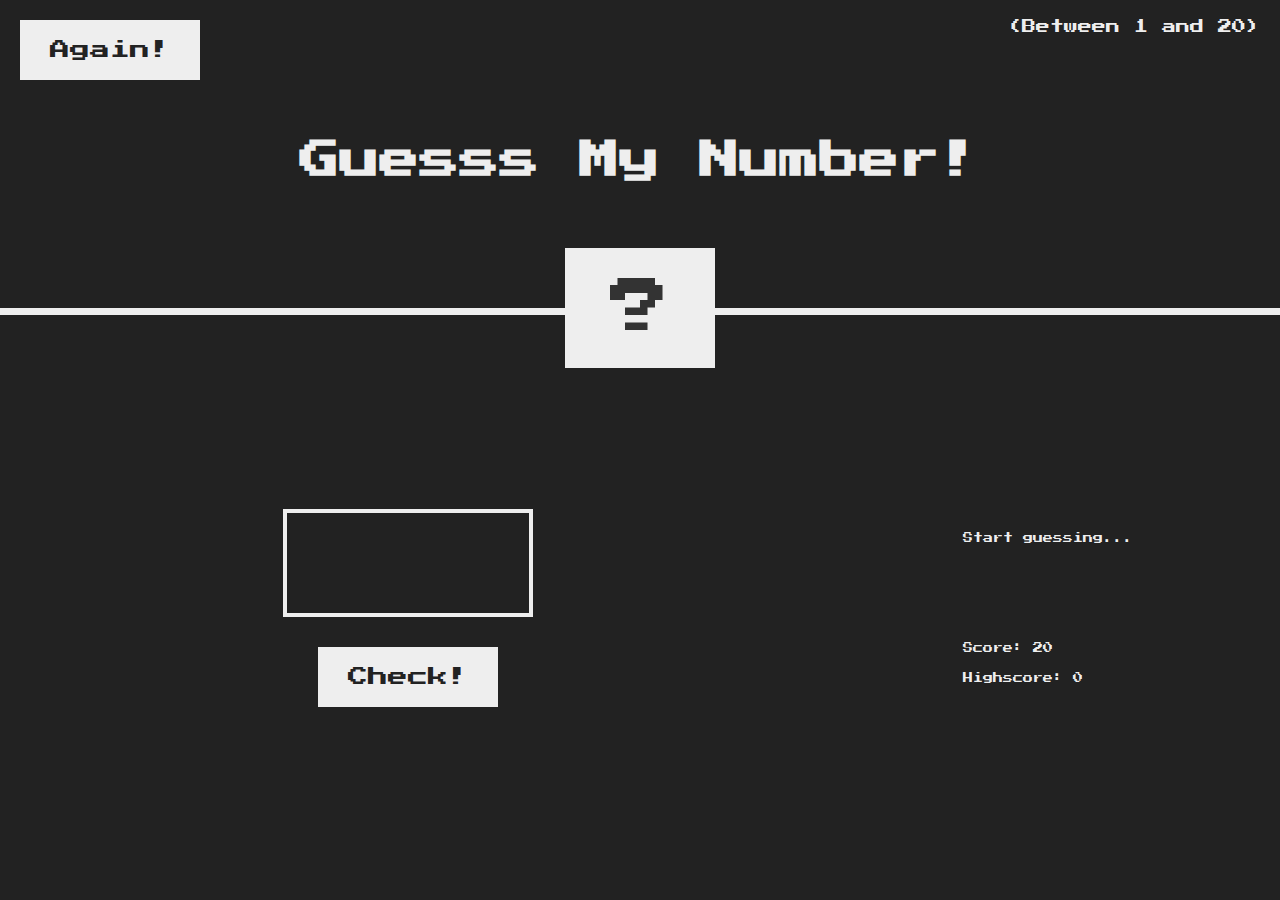
<file: GuessGame/index.html>
<!DOCTYPE html>
<html lang="en">
  <head>
    <meta charset="UTF-8" />
    <meta http-equiv="X-UA-Compatible" content="IE=edge" />
    <meta name="viewport" content="width=device-width, initial-scale=1.0" />
    <link rel="stylesheet" href="style.css" />
    <title>Document</title>
  </head>
  <body>
    <header>
      <h1>Guesss My Number!</h1>
      <p class="between">(Between 1 and 20)</p>
      <button class="btn again">Again!</button>
      <div class="number">?</div>
    </header>
    <main>
      <section class="left">
        <input type="number" class="guess" />
        <button class="btn check">Check!</button>
      </section>
      <section>
        <p class="message">Start guessing...</p>
        <p class="label-score">Score: <span class="score">20</span></p>
        <p class="label-highscore">
          Highscore: <span class="highscore">0</span>
        </p>
      </section>
    </main>
    <script src="script.js"></script>
  </body>
</html>
</file>
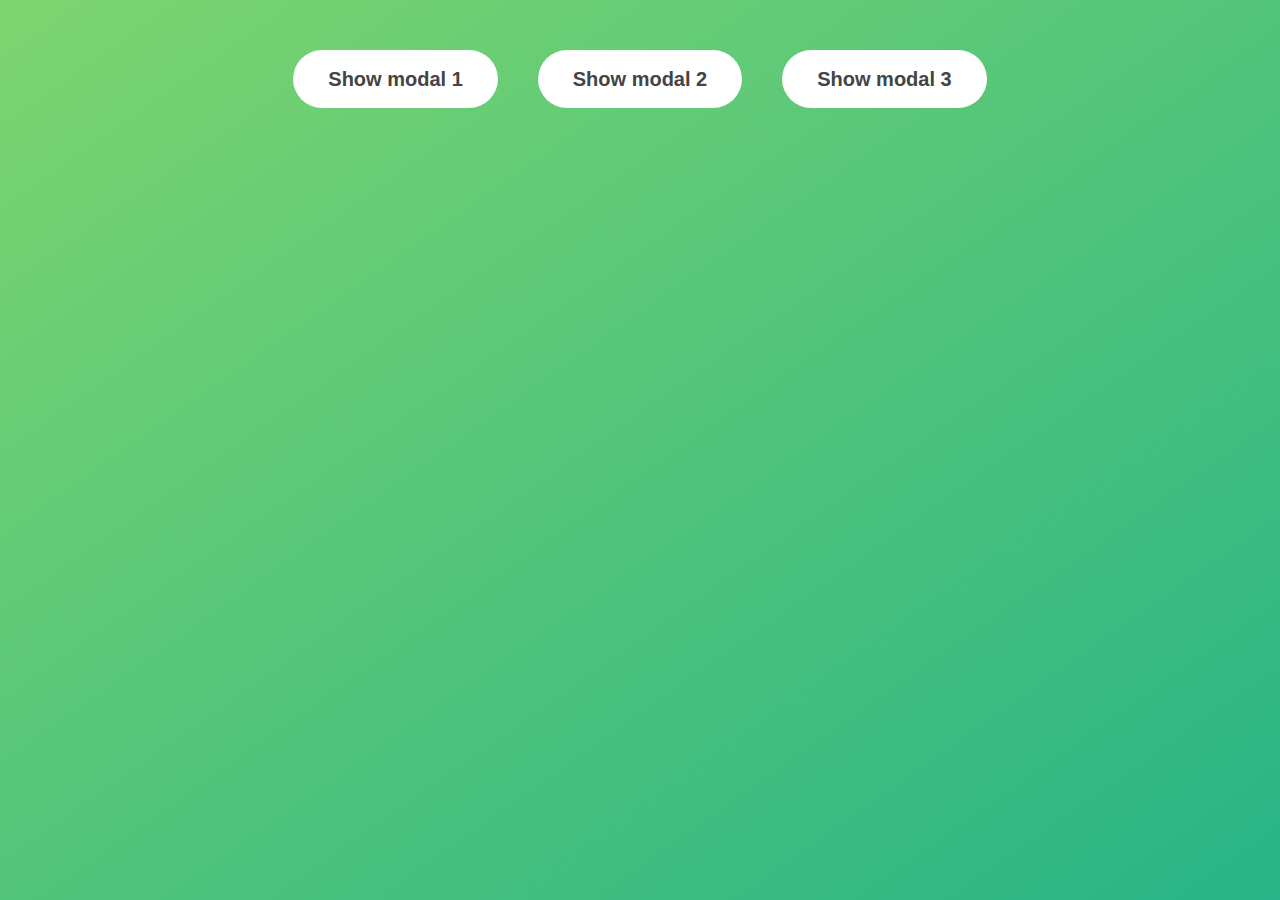
<file: ModalProject/index.html>
<!DOCTYPE html>
<html lang="en">
  <head>
    <meta charset="UTF-8" />
    <meta name="viewport" content="width=device-width, initial-scale=1.0" />
    <meta http-equiv="X-UA-Compatible" content="ie=edge" />
    <link rel="stylesheet" href="style.css" />
    <title>Modal window</title>
  </head>
  <body>
    <button class="show-modal">Show modal 1</button>
    <button class="show-modal">Show modal 2</button>
    <button class="show-modal">Show modal 3</button>

    <div class="modal hidden">
      <button class="close-modal">&times;</button>
      <h1>I'm a modal window 😍</h1>
      <p>
        Lorem ipsum dolor sit amet, consectetur adipisicing elit, sed do eiusmod
        tempor incididunt ut labore et dolore magna aliqua. Ut enim ad minim
        veniam, quis nostrud exercitation ullamco laboris nisi ut aliquip ex ea
        commodo consequat. Duis aute irure dolor in reprehenderit in voluptate
        velit esse cillum dolore eu fugiat nulla pariatur. Excepteur sint
        occaecat cupidatat non proident, sunt in culpa qui officia deserunt
        mollit anim id est laborum.
      </p>
    </div>
    <div class="overlay hidden"></div>

    <script src="script.js"></script>
  </body>
</html>
</file>
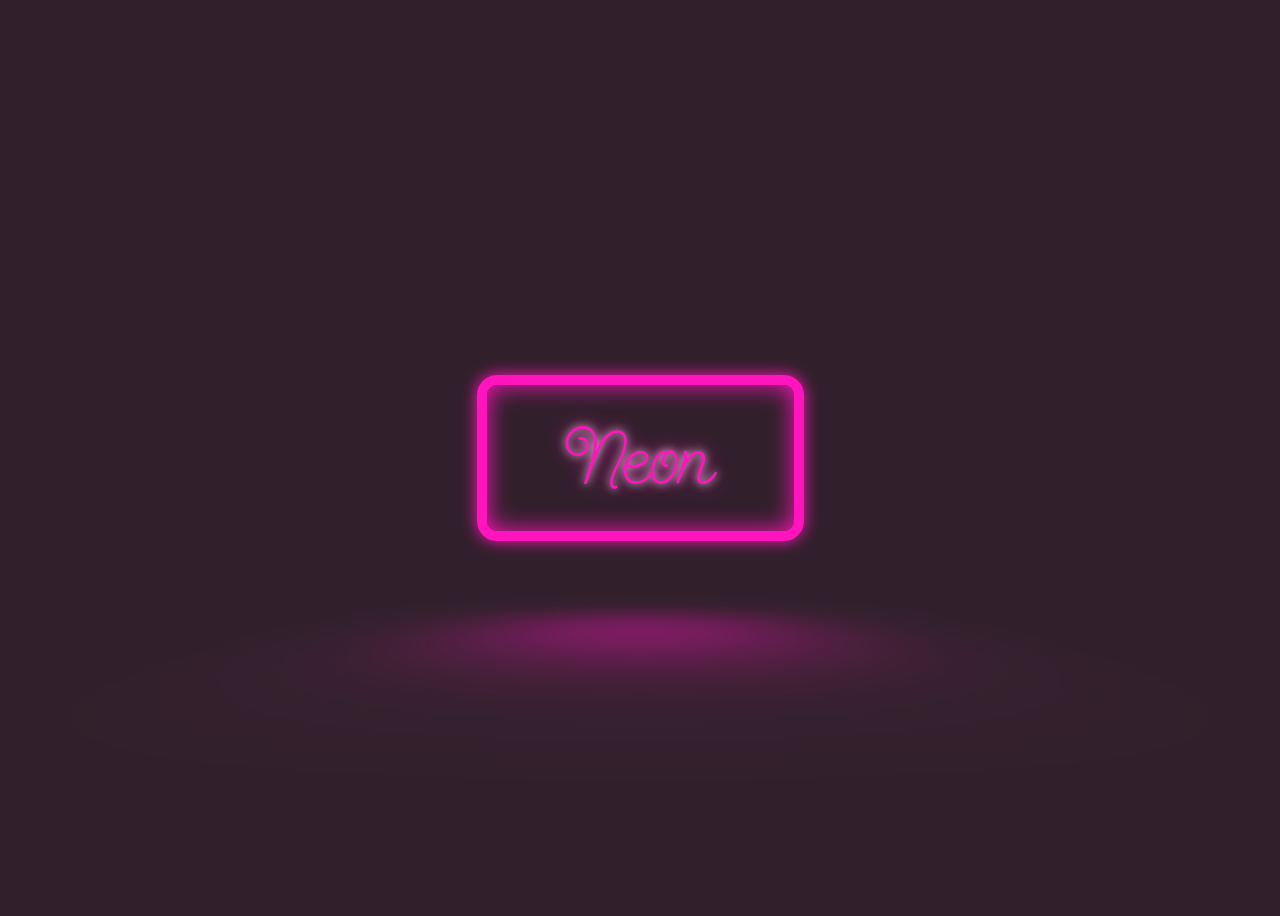
<file: Neon Button/index.html>
<!DOCTYPE html>
<html lang="en">
<head>
    <meta charset="UTF-8">
    <meta http-equiv="X-UA-Compatible" content="IE=edge">
    <meta name="viewport" content="width=device-width, initial-scale=1.0">
    <link rel="stylesheet" href="style.css">

    <!-- FONTS -->
    <link rel="preconnect" href="https://fonts.googleapis.com">
    <link rel="preconnect" href="https://fonts.gstatic.com" crossorigin>
    <link href="https://fonts.googleapis.com/css2?family=Send+Flowers&display=swap" rel="stylesheet">
    <title>Document</title>
</head>
<body>
    <a href="#" class="neon-button">Neon</a>
</body>
</html>
</file>
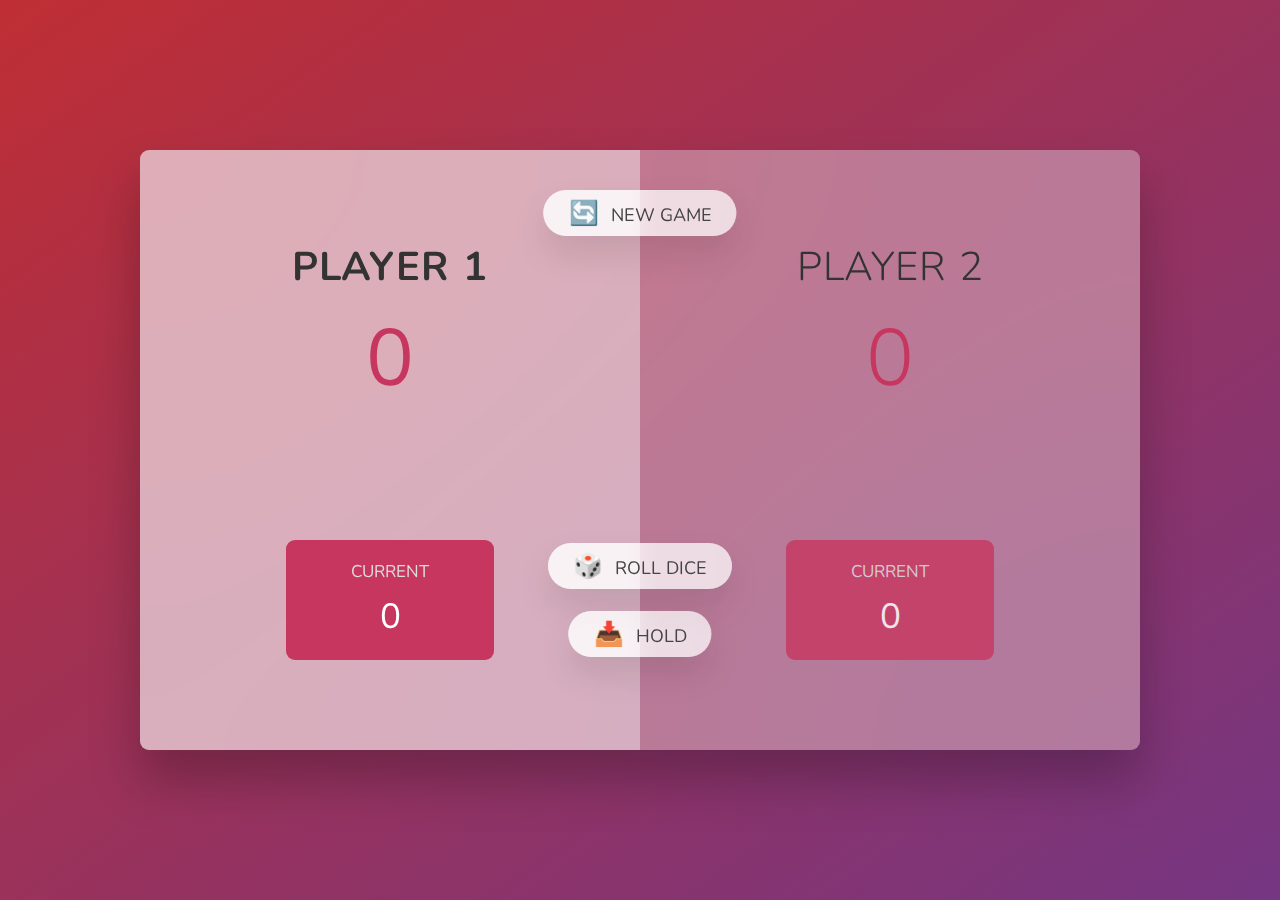
<file: PigGame/index.html>
<!DOCTYPE html>
<html lang="en">
  <head>
    <meta charset="UTF-8" />
    <meta name="viewport" content="width=device-width, initial-scale=1.0" />
    <meta http-equiv="X-UA-Compatible" content="ie=edge" />
    <link rel="stylesheet" href="style.css" />
    <title>Pig Game</title>
  </head>
  <body>
    <main>
      <section class="player player--0 player--active">
        <h2 class="name" id="name--0">Player 1</h2>
        <p class="score" id="score--0">43</p>
        <div class="current">
          <p class="current-label">Current</p>
          <p class="current-score" id="current--0">0</p>
        </div>
      </section>
      <section class="player player--1">
        <h2 class="name" id="name--1">Player 2</h2>
        <p class="score" id="score--1">24</p>
        <div class="current">
          <p class="current-label">Current</p>
          <p class="current-score" id="current--1">0</p>
        </div>
      </section>

      <img src="dice-5.png" alt="Playing dice" class="dice" />
      <button class="btn btn--new">🔄 New game</button>
      <button class="btn btn--roll">🎲 Roll dice</button>
      <button class="btn btn--hold">📥 Hold</button>
    </main>
    <script src="script.js"></script>
  </body>
</html>
</file>
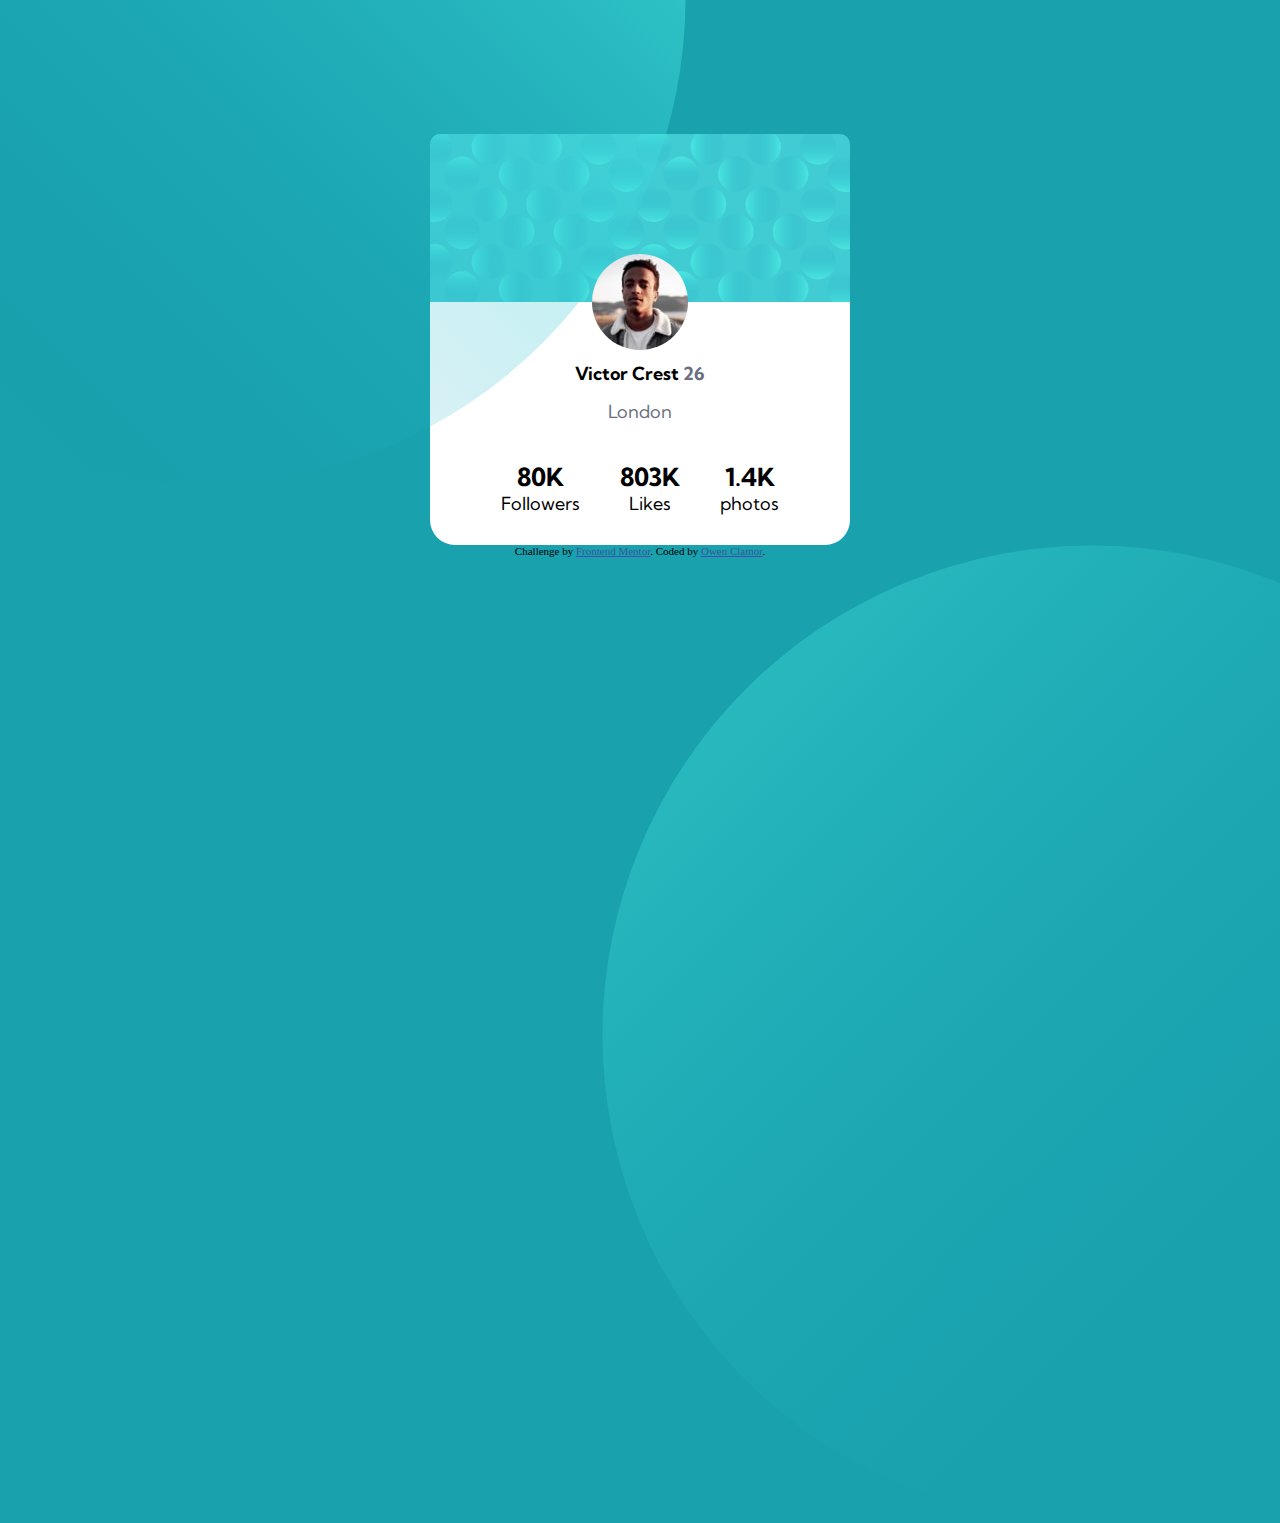
<file: profile-card-component-main/index.html>
<!DOCTYPE html>
<html lang="en">
<head>
  <meta charset="UTF-8">
  <meta name="viewport" content="width=device-width, initial-scale=1.0"> <!-- displays site properly based on user's device -->

  <link rel="icon" type="image/png" sizes="32x32" href="./images/favicon-32x32.png">
  <link rel="stylesheet" href="style.css">

  <!-- FONT -->
  <link rel="preconnect" href="https://fonts.googleapis.com">
  <link rel="preconnect" href="https://fonts.gstatic.com" crossorigin>
  <link href="https://fonts.googleapis.com/css2?family=Kumbh+Sans:wght@200&display=swap" rel="stylesheet">
  
  <title>Frontend Mentor | Profile card component</title>

  <!-- Feel free to remove these styles or customise in your own stylesheet 👍 -->
  <style>
    .attribution { font-size: 11px; text-align: center; }
    .attribution a { color: hsl(228, 45%, 44%); }
  </style>
</head>
<body>
  <img class="image-bg-top" src="images/bg-pattern-top.svg" alt="">
  <section class="profile-section">
    
    <div class="profile-body">
      <img class="profile-component-background" src="images/bg-pattern-card.svg" alt="">


        <img class="avatar" src="images/image-victor.jpg" alt="">


      <h1 class="details text-profile-info">
        Victor Crest
        <span class="text-profile-age">26</span>
      </h1>
     
      <p class="details text-location">
        London
      </p>
      
      <div class="details text-profile-details">
        <div class="stats text-followers">
          <span class="profile-number">80K</span>
          <span>Followers</span>
        </div>

        <div class="stats text-Likes">
          <span class="profile-number">803K</span>
          <span>Likes</span>
        </div>

        <div class="stats text-photos">
          <span class="profile-number">1.4K</span>
          <span>photos</span>
        </div>
      
      </div>  
      
    </div>
  </section>
  <img class="image-bg-bottom" src="images/bg-pattern-bottom.svg" alt="">
  <div class="attribution">
    Challenge by <a href="https://www.frontendmentor.io?ref=challenge" target="_blank">Frontend Mentor</a>. 
    Coded by <a href="https://github.com/owenclamor">Owen Clamor</a>.
  </div>
</body>
</html>
</file>
<file: GuessGame/style.css>
@import url('https://fonts.googleapis.com/css?family=Press+Start+2P&display=swap');

* {
  margin: 0;
  padding: 0;
  box-sizing: inherit;
}

html {
  font-size: 62.5%;
  box-sizing: border-box;
}

body {
  font-family: 'Press Start 2P', sans-serif;
  color: #eee;
  background-color: #222;
  /* background-color: #60b347; */
}

/* LAYOUT */
header {
  position: relative;
  height: 35vh;
  border-bottom: 7px solid #eee;
}

main {
  height: 65vh;
  color: #eee;
  display: flex;
  align-items: center;
  justify-content: space-around;
}

.left {
  width: 52rem;
  display: flex;
  flex-direction: column;
  align-items: center;
}

.right {
  width: 52rem;
  font-size: 2rem;
}

/* ELEMENTS STYLE */
h1 {
  font-size: 4rem;
  text-align: center;
  position: absolute;
  width: 100%;
  top: 52%;
  left: 50%;
  transform: translate(-50%, -50%);
}

.number {
  background: #eee;
  color: #333;
  font-size: 6rem;
  width: 15rem;
  padding: 3rem 0rem;
  text-align: center;
  position: absolute;
  bottom: 0;
  left: 50%;
  transform: translate(-50%, 50%);
}

.between {
  font-size: 1.4rem;
  position: absolute;
  top: 2rem;
  right: 2rem;
}

.again {
  position: absolute;
  top: 2rem;
  left: 2rem;
}

.guess {
  background: none;
  border: 4px solid #eee;
  font-family: inherit;
  color: inherit;
  font-size: 5rem;
  padding: 2.5rem;
  width: 25rem;
  text-align: center;
  display: block;
  margin-bottom: 3rem;
}

.btn {
  border: none;
  background-color: #eee;
  color: #222;
  font-size: 2rem;
  font-family: inherit;
  padding: 2rem 3rem;
  cursor: pointer;
}

.btn:hover {
  background-color: #ccc;
}

.message {
  margin-bottom: 8rem;
  height: 3rem;
}

.label-score {
  margin-bottom: 2rem;
}
</file>
<file: ModalProject/style.css>
* {
  margin: 0;
  padding: 0;
  box-sizing: inherit;
}

html {
  font-size: 62.5%;
  box-sizing: border-box;
}

body {
  font-family: sans-serif;
  color: #333;
  line-height: 1.5;
  height: 100vh;
  position: relative;
  display: flex;
  align-items: flex-start;
  justify-content: center;
  background: linear-gradient(to top left, #28b487, #7dd56f);
}

.show-modal {
  font-size: 2rem;
  font-weight: 600;
  padding: 1.75rem 3.5rem;
  margin: 5rem 2rem;
  border: none;
  background-color: #fff;
  color: #444;
  border-radius: 10rem;
  cursor: pointer;
}

.close-modal {
  position: absolute;
  top: 1.2rem;
  right: 2rem;
  font-size: 5rem;
  color: #333;
  cursor: pointer;
  border: none;
  background: none;
}

h1 {
  font-size: 2.5rem;
  margin-bottom: 2rem;
}

p {
  font-size: 1.8rem;
}

/* -------------------------- */
/* CLASSES TO MAKE MODAL WORK */
.hidden {
  display: none;
}

.modal {
  position: absolute;
  top: 50%;
  left: 50%;
  transform: translate(-50%, -50%);
  width: 70%;

  background-color: white;
  padding: 6rem;
  border-radius: 5px;
  box-shadow: 0 3rem 5rem rgba(0, 0, 0, 0.3);
  z-index: 10;
}

.overlay {
  position: absolute;
  top: 0;
  left: 0;
  width: 100%;
  height: 100%;
  background-color: rgba(0, 0, 0, 0.6);
  backdrop-filter: blur(3px);
  z-index: 5;
}
</file>
<file: Neon Button/style.css>
:root{
    --clr-neon: hsl(317 100% 54%);
    --clr-bg: hsl(323 21% 16%);
}

*,
*::before,
*::after {
    box-sizing: border-box;
}

body{
    min-height: 100vh;
    display: grid;
    place-items: center;
    background: var(--clr-bg);
    font-family: 'Send Flowers', cursive;
    color: var(--clr-neon);
}

.neon-button{
    font-size: 5rem;
 
    display: inline-block;
    cursor: pointer;
    text-decoration: none;
    color: var(--clr-neon);
    border: var(--clr-neon) .125em solid;
    padding: 0.25em 1em;
    border-radius: .25em;

    text-shadow: 
    0 0 0.1em rgb(228, 226, 226),
    0 0 0.25em currentColor ;

    box-shadow: 
    inset 0 0 0.3em 0 var(--clr-neon),
    0 0 0.2em 0 var(--clr-neon) ;

    position: relative;

    transition: background-color 100ms linear;
}

.neon-button:before{
    pointer-events: none;
    content: '';
    position: absolute;
    background: var(--clr-neon);
    top: 120%;
    left: 0;
    width: 100%;
    height: 100%;

    transform: perspective(1em) rotateX(40deg) scale(1, 0.25);
    filter: blur(1.2em);
    opacity: 0.7;
}

.neon-button::after{
    content: '';
    position: absolute;
    top: 0;
    bottom: 0;
    left: 0;
    right: 0;
    box-shadow: 0 0 2em .5em var(--clr-neon);
    opacity: 0;
    background-color: var(--clr-neon);
    z-index: -1;
    transition: opacity 100ms linear;
}

.neon-button:hover::before,
.neon-button:focus::before{
    opacity: 1;
}
.neon-button:hover::after,
.neon-button:focus:after{
    opacity: 1;
}


.neon-button:hover,
.neon-button:focus{
    background: var(--clr-neon);
    color: var(--clr-bg);
    text-shadow: none;
}
</file>
<file: PigGame/style.css>
@import url('https://fonts.googleapis.com/css2?family=Nunito&display=swap');

* {
  margin: 0;
  padding: 0;
  box-sizing: inherit;
}

html {
  font-size: 62.5%;
  box-sizing: border-box;
}

body {
  font-family: 'Nunito', sans-serif;
  font-weight: 400;
  height: 100vh;
  color: #333;
  background-image: linear-gradient(to top left, #753682 0%, #bf2e34 100%);
  display: flex;
  align-items: center;
  justify-content: center;
}

/* LAYOUT */
main {
  position: relative;
  width: 100rem;
  height: 60rem;
  background-color: rgba(255, 255, 255, 0.35);
  backdrop-filter: blur(200px);
  filter: blur();
  box-shadow: 0 3rem 5rem rgba(0, 0, 0, 0.25);
  border-radius: 9px;
  overflow: hidden;
  display: flex;
}

.player {
  flex: 50%;
  padding: 9rem;
  display: flex;
  flex-direction: column;
  align-items: center;
  transition: all 0.75s;
}

/* ELEMENTS */
.name {
  position: relative;
  font-size: 4rem;
  text-transform: uppercase;
  letter-spacing: 1px;
  word-spacing: 2px;
  font-weight: 300;
  margin-bottom: 1rem;
}

.score {
  font-size: 8rem;
  font-weight: 300;
  color: #c7365f;
  margin-bottom: auto;
}

.player--active {
  background-color: rgba(255, 255, 255, 0.4);
}
.player--active .name {
  font-weight: 700;
}
.player--active .score {
  font-weight: 400;
}

.player--active .current {
  opacity: 1;
}

.current {
  background-color: #c7365f;
  opacity: 0.8;
  border-radius: 9px;
  color: #fff;
  width: 65%;
  padding: 2rem;
  text-align: center;
  transition: all 0.75s;
}

.current-label {
  text-transform: uppercase;
  margin-bottom: 1rem;
  font-size: 1.7rem;
  color: #ddd;
}

.current-score {
  font-size: 3.5rem;
}

/* ABSOLUTE POSITIONED ELEMENTS */
.btn {
  position: absolute;
  left: 50%;
  transform: translateX(-50%);
  color: #444;
  background: none;
  border: none;
  font-family: inherit;
  font-size: 1.8rem;
  text-transform: uppercase;
  cursor: pointer;
  font-weight: 400;
  transition: all 0.2s;

  background-color: white;
  background-color: rgba(255, 255, 255, 0.6);
  backdrop-filter: blur(10px);

  padding: 0.7rem 2.5rem;
  border-radius: 50rem;
  box-shadow: 0 1.75rem 3.5rem rgba(0, 0, 0, 0.1);
}

.btn::first-letter {
  font-size: 2.4rem;
  display: inline-block;
  margin-right: 0.7rem;
}

.btn--new {
  top: 4rem;
}
.btn--roll {
  top: 39.3rem;
}
.btn--hold {
  top: 46.1rem;
}

.btn:active {
  transform: translate(-50%, 3px);
  box-shadow: 0 1rem 2rem rgba(0, 0, 0, 0.15);
}

.btn:focus {
  outline: none;
}

.dice {
  position: absolute;
  left: 50%;
  top: 16.5rem;
  transform: translateX(-50%);
  height: 10rem;
  box-shadow: 0 2rem 5rem rgba(0, 0, 0, 0.2);
}

.player--winner {
  background-color: #2f2f2f;
}

.player--winner .name {
  font-weight: 700;
  color: #c7365f;
}

.hidden {
  display: none;
}
</file>
<file: profile-card-component-main/style.css>
body{
    background-color: #19a1ad;
    overflow: hidden;
}
.image-bg-top{
    position: absolute;
    margin-top: -500px;
    margin-left: -300px;
}
.image-bg-bottom{
    position: absolute;
    right: 0;
    margin-right: -300px;
    
}
.profile-section{
    display: flex;
    justify-content: center;
}
.profile-component-background{
    border-radius: 10px 10px 0 0;
}
.profile-body{
    margin-top: 10%;
    background-color: white;
    display: flex;
    flex-direction: column;
    text-align: center;
    width: 420px;
    border-radius: 25px;
}
.details{
    font-family: 'Kumbh Sans', sans-serif;
    font-size: 18px;
}
.avatar{
    
    position: absolute;
    border-radius: 50%;
    width: auto;
    margin-left: auto;
    margin-right: auto;
    left: 0;
    right: 0;
    text-align: center;
    margin-top: 120px;
}
.text-profile-info{
    font-weight: 700;
    margin-bottom: 15px;
    padding-bottom: 0;
    margin-top: 60px;
}
.text-profile-age{
    color: hsl(227, 10%, 46%)
}
.text-location{
    margin-top: 0;
    padding-top: 0;
    color: hsl(227, 10%, 46%)
}
.stats{
    margin-left: 20px;
    margin-right: 20px;
    margin-top: 20px;
    margin-bottom: 30px;
    justify-content: center;
    display: flex;
    flex-direction: column;
}
.text-profile-details{
    display: flex;
    justify-content: center;
}

.profile-number{
    font-size: 25px;
    font-weight: bold;
}
</file>
